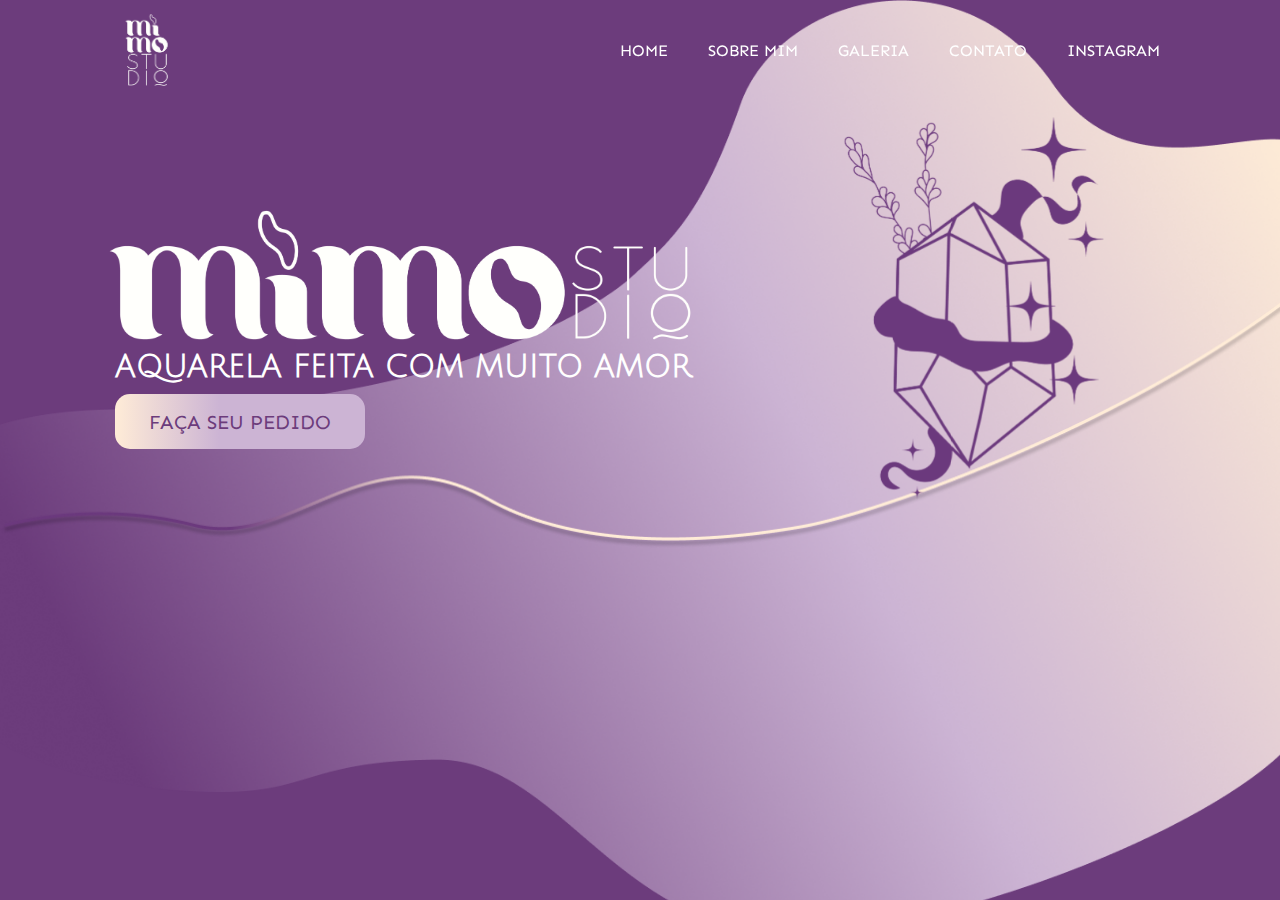
<file: index.html>
<!DOCTYPE html>
<html lang="pt-br">

<head>
    <meta charset="UTF-8" />
    <meta http-equiv="X-UA-Compatible" content="IE=edge" />
    <meta name="viewport" content="width=device-width, initial-scale=1.0" />
    <title>Studio Mimo</title>
    <link rel="stylesheet" href="./assets/css/style.css" />
    <link rel="shortcut icon" href="/assets/img/Prancheta 95 cópia 48.png" />
</head>

<body class="homebackground">

    <div class="nav-bar">
        <a href="index.html"><img src="assets/img/logo.png" alt="Logo" /></a>
        <ul>
            <li><a href="index.html">HOME</a></li>
            <li><a href="sobremim.html">SOBRE MIM</a></li>
            <li><a href="galeria.html">GALERIA</a></li>
            <li><a href="contato.html">CONTATO</a></li>
            <li>
                <a href="https://www.instagram.com/_studiomimo_/" target="_blank">INSTAGRAM</a>
            </li>
        </ul>
    </div>

        <div class="titlecontainer">

            <div>
                <a href="index.html"><img src="assets/img/titulo.png" alt="titulo" /></a>
            </div>

            <div>
                <h1>AQUARELA FEITA COM MUITO AMOR</h1>
            </div>
            
            <div>
                <a href="contato.html"><button>FAÇA SEU PEDIDO</button></a>
            </div>

        </div>

        <img class="illustration" src="./assets/img/diamante.png" alt="ilustraçao">

        <img class="bottonline" src="./assets/img/topline.png" alt="linha">


</body>

</html>
</file>
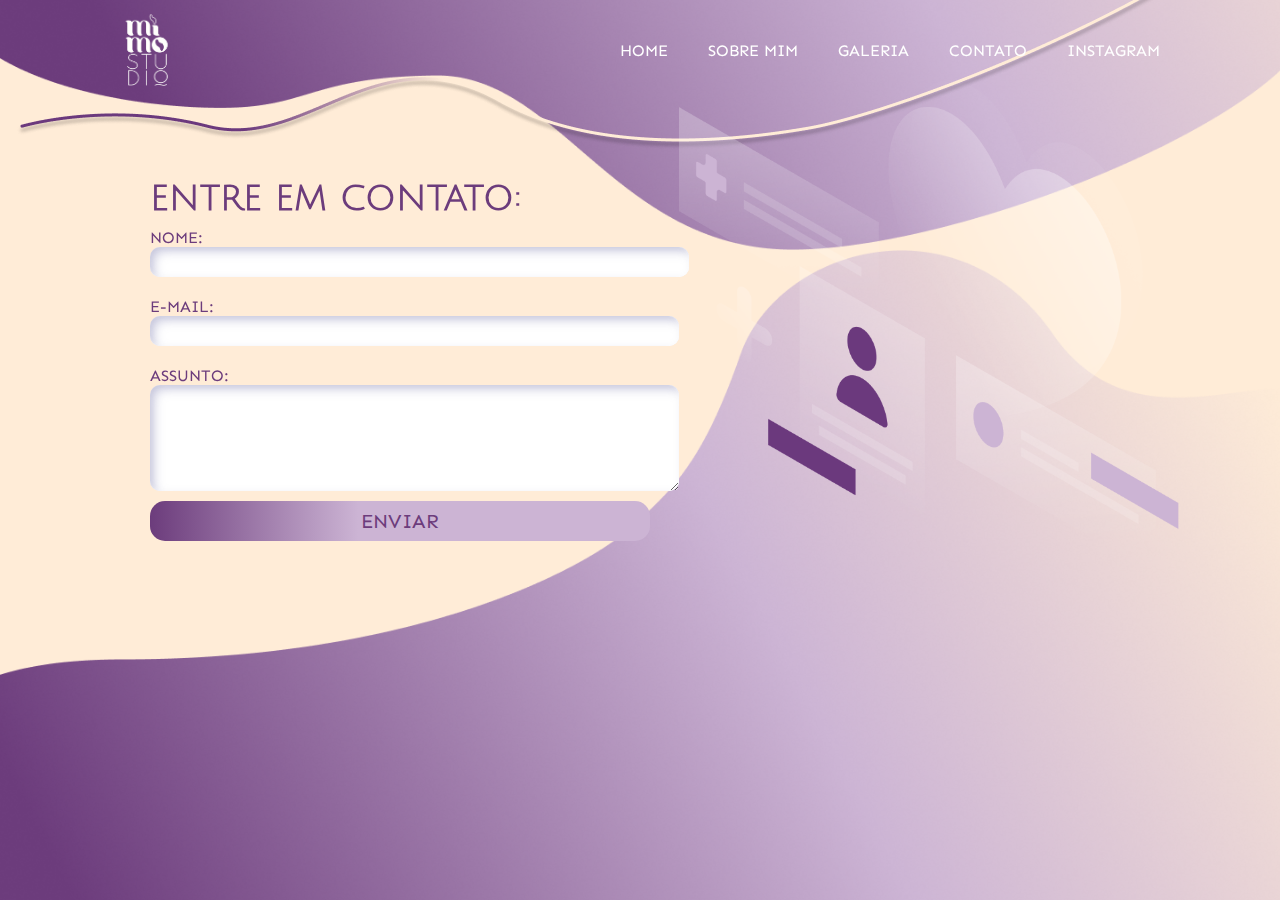
<file: contato.html>
<!DOCTYPE html>
<html lang="en">

<head>
    <meta charset="UTF-8" />
    <meta http-equiv="X-UA-Compatible" content="IE=edge" />
    <meta name="viewport" content="width=device-width, initial-scale=1.0" />
    <title>Contato</title>
    <link rel="stylesheet" href="./assets/css/style.css" />
    <link rel="shortcut icon" href="/assets/img/Prancheta 95 cópia 48.png" />
</head>

<body class="contactbackground">

    <div class="nav-bar">
        <a href="index.html"><img src="assets/img/logo.png" alt="Logo" /></a>
        <ul>
            <li><a href="index.html">HOME</a></li>
            <li><a href="sobremim.html">SOBRE MIM</a></li>
            <li><a href="galeria.html">GALERIA</a></li>
            <li><a href="contato.html">CONTATO</a></li>
            <li>
                <a href="https://www.instagram.com/_studiomimo_/" target="_blank">INSTAGRAM</a>
            </li>
        </ul>
    </div>


    <div class="contacttitle">
        <img src="./assets/img/topline.png" alt="linha">
    </div>

    <div class="contact">
        <div class="form">
            <form>
                <h2>ENTRE EM CONTATO:</h2>

                <div class="field">
                    <label for="nome">NOME:</label>
                    <input type="text" id="nome" onkeyup="validaNome()"/>
                </div>
                <div class="field" id='txtNome'></div>
                <div class="field">
                    <label for="email">E-MAIL:</label>
                    <input type="text" id="email" onkeyup="validaEmail()"/>
                </div>
                <div class="field" id='txtEmail'></div>
                <div class="field">
                    <label for="assunto">ASSUNTO:</label>
                    <textarea name="assunto" id="assunto" cols="60" rows="6"></textarea>
                </div>

                <button onclick="enviar()">ENVIAR</button>
            </form>
        </div>

        <div>
            <img src="./assets/img/contactIllustration.png" alt="">
        </div>

    </div>

    <script src="./assets/js/script.js"></script>

</body>

</html>
</file>
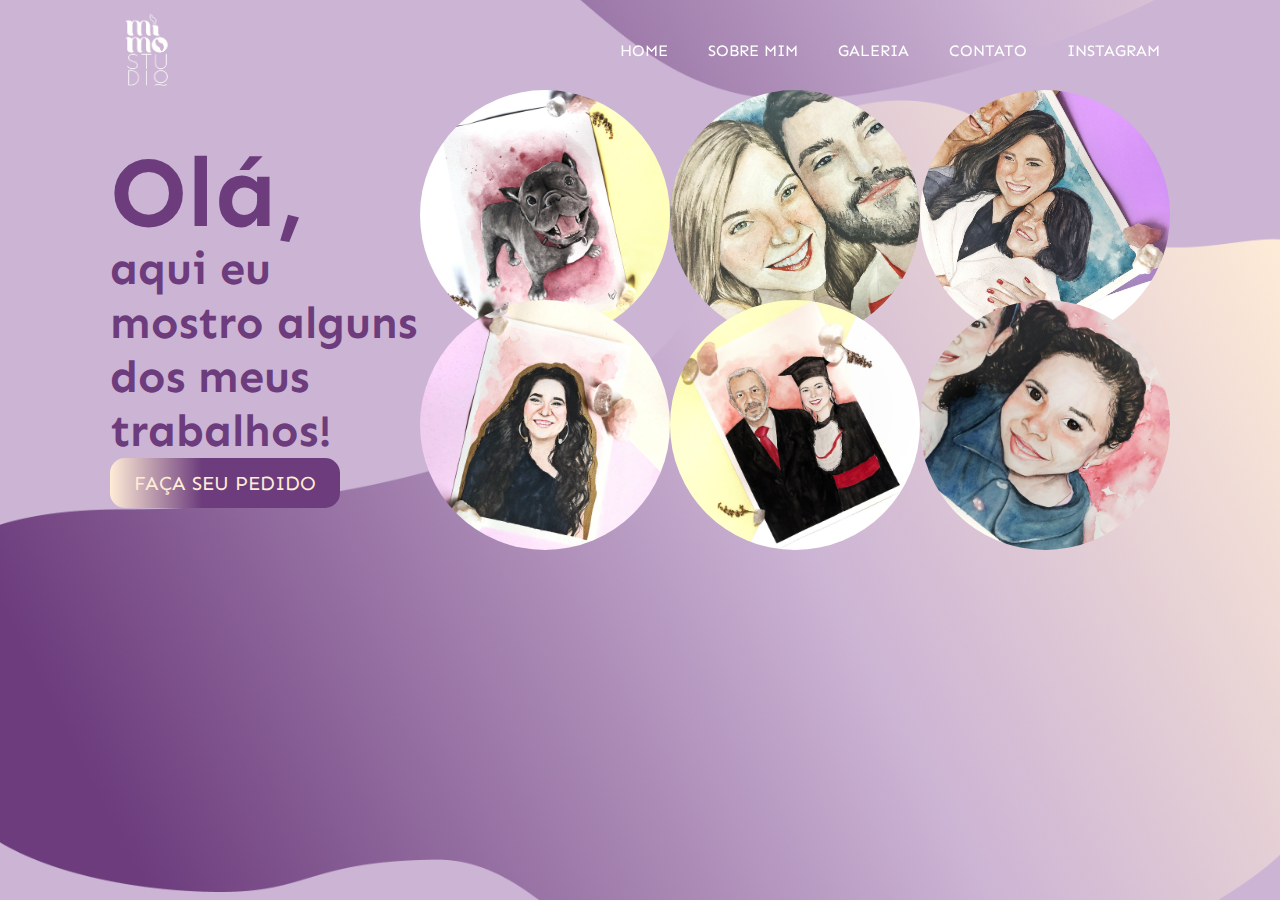
<file: galeria.html>
<!DOCTYPE html>
<html lang="en">

<head>
    <meta charset="UTF-8">
    <meta http-equiv="X-UA-Compatible" content="IE=edge">
    <meta name="viewport" content="width=device-width, initial-scale=1.0">
    <title>Galeria</title>
    <link href="https://cdn.jsdelivr.net/npm/bootstrap@5.1.3/dist/css/bootstrap.min.css" rel="stylesheet"
        integrity="sha384-1BmE4kWBq78iYhFldvKuhfTAU6auU8tT94WrHftjDbrCEXSU1oBoqyl2QvZ6jIW3" crossorigin="anonymous">
    <link rel="stylesheet" href="./assets/css/style.css" />
    <link rel="shortcut icon" href="/assets/img/Prancheta 95 cópia 48.png" />
</head>

<body>

    <body class="gallerybackground">

        <div class="nav-bar">
            <a href="index.html"><img src="assets/img/logo.png" alt="Logo" /></a>
            <ul>
                <li><a href="index.html">HOME</a></li>
                <li><a href="sobremim.html">SOBRE MIM</a></li>
                <li><a href="galeria.html">GALERIA</a></li>
                <li><a href="contato.html">CONTATO</a></li>
                <li>
                    <a href="https://www.instagram.com/_studiomimo_/" target="_blank">INSTAGRAM</a>
                </li>
            </ul>
        </div>

        <div class="gallery">

            <div class="gallerytitle">
                <h1>Olá,</h1>
                <h2>aqui eu mostro alguns dos meus trabalhos!</h2>
                <a href="contato.html"><button>FAÇA SEU PEDIDO</button></a>
            </div>

            <div class="galleryimages">
                <ul>
                    <li><a href="https://www.instagram.com/p/CFLLYZGHEBS/" target="_blank"><img
                                src="./assets/img/aquarelacachorro.jpg" alt="aquarela de cachorro"></a></li>
                    <li><a href="https://www.instagram.com/p/CSh1fVPLPbB/" target="_blank"><img
                                src="./assets/img/aquarelacasal.jpg" alt="aquarela de casal"></a></li>
                    <li><a href="https://www.instagram.com/p/CQHX2ZfrKQ3/" target="_blank"><img
                                src="./assets/img/aquarelafamilia.jpg" alt="aquarela de familia"></a></li>
                </ul>
                <ul>
                    <li><a href="https://www.instagram.com/p/CR98R-hFyA9/" target="_blank"><img
                                src="./assets/img/aquarelaretrato.jpg" alt="aquarela retrato feminino"></a></li>
                    <li><a href="https://www.instagram.com/p/CFIq6QMnTK5/" target="_blank"><img
                                src="./assets/img/aquarelaavoeneta.jpg" alt="aquarela neta e avo"></a></li>
                    <li><a href=""><img src="./assets/img/aquarelaamigas.jpg" alt="aquarela de amigas"></a></li>
                </ul>
            </div>

        </div>
    </body>

</html>
</file>
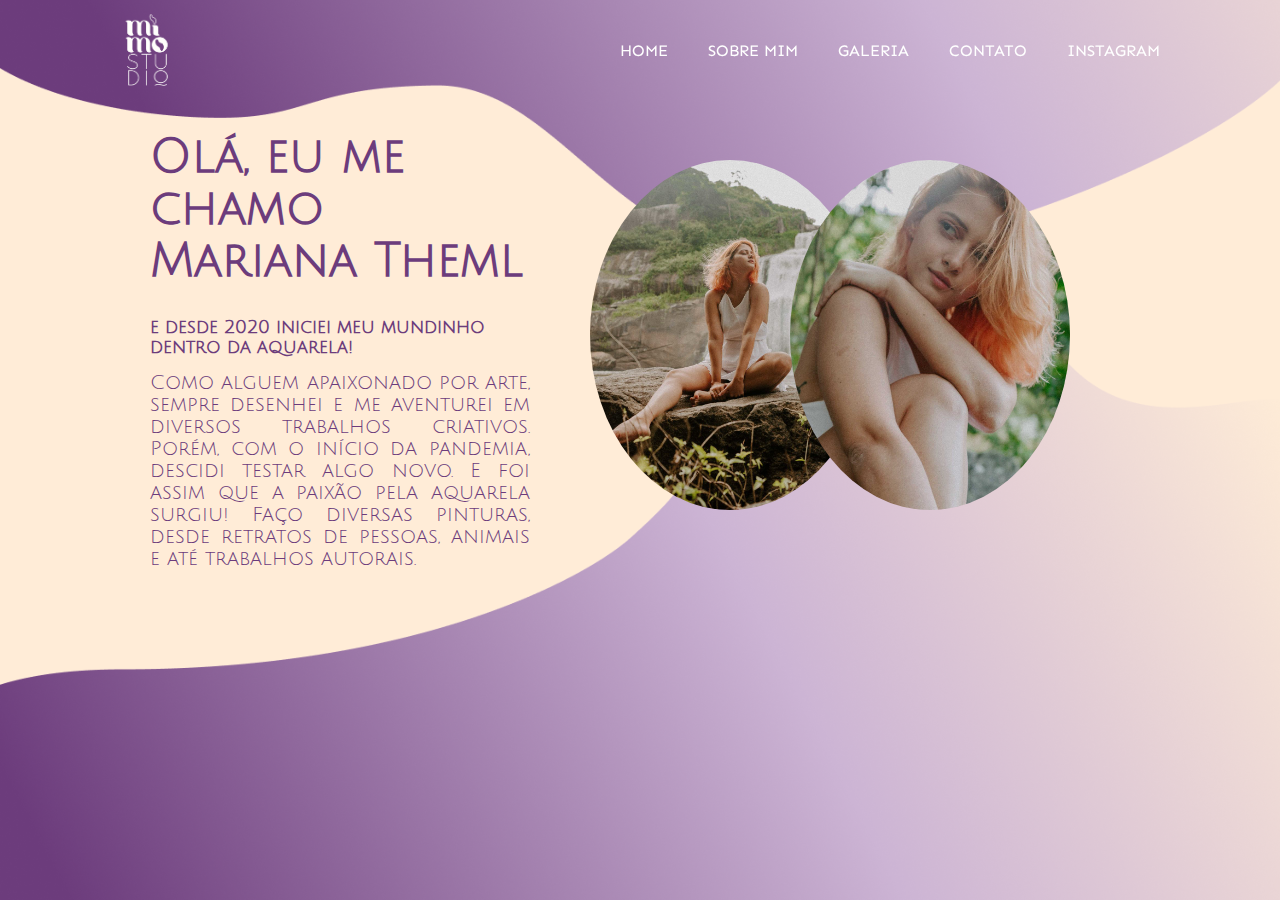
<file: sobremim.html>
<!DOCTYPE html>
<html lang="pt-br">

<head>
    <meta charset="UTF-8" />
    <meta http-equiv="X-UA-Compatible" content="IE=edge" />
    <meta name="viewport" content="width=device-width, initial-scale=1.0" />
    <title>Studio Mimo</title>
    <link rel="stylesheet" href="./assets/css/style.css" />
    <link rel="shortcut icon" href="/assets/img/Prancheta 95 cópia 48.png" />
</head>

<body class="aboutmebackground">

        <div class="nav-bar">
            <a href="index.html"><img src="assets/img/logo.png" alt="Logo" /></a>
            <ul>
                <li><a href="index.html">HOME</a></li>
                <li><a href="sobremim.html">SOBRE MIM</a></li>
                <li><a href="galeria.html">GALERIA</a></li>
                <li><a href="contato.html">CONTATO</a></li>
                <li>
                    <a href="https://www.instagram.com/_studiomimo_/" target="_blank">INSTAGRAM</a>
                </li>
            </ul>
        </div>

        <div class="aboutme">
            <div class=" text">
                <h1>Olá, eu me chamo Mariana Theml</h1>
                
                <h2>e desde 2020 iniciei meu mundinho dentro da aquarela!</h2>
                <p>Como alguem apaixonado por arte, sempre desenhei e me aventurei em diversos trabalhos criativos. Porém, com o início da pandemia, descidi testar algo novo. E foi assim que a paixão pela aquarela surgiu! Faço diversas pinturas, desde retratos de pessoas, animais e até trabalhos autorais.</p>
            </div>

            <div class="images">               
                <img src="assets/img/me2.jpg" alt="Foto de perfil">
                <img src="assets/img/me.jpg" alt="Foto de perfil">
            </div>
        </div>
</body>
</html>
</file>
<file: assets/css/style.css>
@import url('https://fonts.googleapis.com/css2?family=Julius+Sans+One&family=Oxygen:wght@700&family=Rubik&family=Sen:wght@700&display=swap');
@import url('https://fonts.googleapis.com/css2?family=Julius+Sans+One&family=Oxygen:wght@700&family=Rubik&display=swap');
@import url(https://fonts.googleapis.com/css2?family=Oxygen:wght@700&family=Rubik&display=swap);

* {
    padding: 0;
    margin: 0;
}

/* -------------- menu -------------- */

.nav-bar {
    display: flex;
    justify-content: space-between;
    position: fixed;
    height: 100px;
    width: 100%;
}

.nav-bar a {
    display: flex;
    margin: 0 100px;
}

.nav-bar ul {
    list-style: none;
    display: flex;
    justify-content: space-around;
    margin: 0 100px;
    align-items: center;
}

.nav-bar ul li a {
    text-decoration: none;
    color: white;
    margin: 0 20px ;
    font-size: 15;
    font-family: 'Sen', sans-serif;
}

.nav-bar ul li a:hover {
    color: #ccb4d4;
    transform: scale(1.20);
}

/* -------------- homepage -------------- */

.homebackground {
    background-color: #6c3c7c;
    background-image: url(../img/gradientform.png);
    display: flex;
    flex-direction: column;
    background-size: cover;
}

.titlecontainer {
    display: flex;
    flex-direction: column;
    margin: 200px 50px ;
}

.titlecontainer img {
    display: flex;
    width: 700px;
    height: 150px;
    object-fit: cover;
    
}

.titlecontainer h1 {
    color: white;
    font-size: 31px;
    font-family: 'Julius Sans One', sans-serif;
    padding: 0 65px;
}

.titlecontainer button {
    margin: 10px 65px;
    color: #6c3c7c;
    background: linear-gradient(270deg, #ccb4d4 58.33%, #FFECD7 100%);
    border-radius: 15px;
    width: 250px;
    height: 55px;
    font-size: 20px;
    font-family: 'Sen', sans-serif;
    cursor: pointer;
    border: 0;
    position: absolute;
}

.titlecontainer button:hover {
    margin: 8px 65px;
    color: #6c3c7c;
    background: linear-gradient(270deg, #FFECD7 30%, #ccb4d4 100%);
    transform: scale(0.95);
    font-family: 'Sen', sans-serif;
    cursor: pointer;
    transform: scale(0.95);
    transition-duration: 0.3s;
    transition-timing-function: ease-in;
    transition-property: all;
}

.illustration {
    display: flex;
    position:relative;
    width: 35%;
    margin: -500px 0 0px 750px ;
}

.bottonline {
    display: flex;
    margin: -230px 0;
}

/* -------------- aboutme -------------- */

.aboutmebackground {
    background-color: #FFECD7;
    display: flex;
    background-image: url(../img/gradientform.png);
    background-position: 0 260px;
    flex-direction: column;
    background-size: cover;
}

.aboutme {
    display: flex;
    justify-content: center;
    align-items: center;
    margin: 100px 150px;
}

.images {
    display: flex;
    position: relative;
    margin: 100px;
}

.images img{
    display: flex;
    position: relative;
    margin: -40px;
    border-radius: 100%;
    width: 280px;
}

.images img:hover {
    transform: scale(1.2);
    transition-duration: 0.3s;
    transition-timing-function: ease-in;
    transition-property: all;
}
.text h1 {
    font-size: 47px;
    margin: 30px 0;
    font-family: 'Julius Sans One', sans-serif;
    color: #6c3c7c;
}

.text h2 {
    display: flex;
    margin: 15px 0;
    font-size: 18px;
    font-family: 'Julius Sans One', sans-serif;
    color: #6c3c7c;
}

.text p {
    font-size: 20px;
    text-align: justify;
    color: #6c3c7c;
    font-family: 'Julius Sans One', sans-serif;
}


/* -------------- gallerypage -------------- */

.gallerybackground {
    background-color: #ccb4d4;
    display: flex;
    background-image: url(../img/gradientform.png);
    background-size: cover;
    background-position: 0 100px;
    flex-direction: column;
}

.gallery {
    display: flex;
    justify-content: space-between;
    margin: 110px 110px 0;
}

.galleryimages{
    display: flex;
    flex-direction: column;
}

.galleryimages ul {
    list-style: none;
    display: flex;
}

.galleryimages ul li a img{
    display: flex;
    object-fit: cover;
    width: 250px;
    height: 250px;
    border-radius: 100%;
    margin: -20px 0;
} 

.galleryimages ul li a img:hover {
    transform: scale(1.1);
    transition-duration: 0.3s;
    transition-timing-function: ease-in;
    transition-property: all;
}

.gallerytitle {
    display: flex;
    flex-direction: column;
    justify-content: center;
    color: #6c3c7c;
}

.gallerytitle h1 {
    font-size: 100px;
    font-family: 'Sen', sans-serif;
    margin-bottom: -10px;
}

.gallerytitle h2 {
    font-size: 45px;
    font-family: 'Sen', sans-serif;
}

.gallerytitle button{
    color: #FFECD7;
    background: linear-gradient(270deg, #6c3c7c 60%, #FFECD7 100%);
    border-radius: 15px;
    width: 230px;
    height: 50px;
    font-size: 20px;
    font-family: 'Sen', sans-serif;
    cursor: pointer;
    border: 0;
}

.gallerytitle button:hover {
    color: #6c3c7c;
    background: linear-gradient(270deg, #FFECD7 30%, #6c3c7c 100%);
    transform: scale(0.95);
    font-family: 'Sen', sans-serif;
    cursor: pointer;
    transform: scale(0.95);
    transition-duration: 0.3s;
    transition-timing-function: ease-in;
    transition-property: all;
}

/* -------------- contactpage -------------- */

.contactbackground {
    background-color: #FFECD7;
    background-image: url(../img/gradientform.png);
    width: 100%;
    background-size: cover;
    background-position: 0 250px;
    display: flex;
    flex-direction: column;
}

.contacttitle {
    display: flex;
    width: 100%;
    margin: -95px 10px;
    justify-content: center;
    align-items: center;
}

.contact {
    width: 100%;
    display: flex;
    margin: 180px 150px;
    align-items: flex-start;
    color: #6c3c7c;
    position: fixed;
}

.contact h2 {
    font-family: 'Julius Sans One', sans-serif;
    font-size: 35px;
}

.contact img {
    margin: -100px 0;
    width: 500px;
}

.form {
    display: flex;
    flex-direction: column;
}

.field {
    display: flex;
    flex-direction: column;
    margin-top: 10px;
    color: #6c3c7c;
    font-family: 'Sen', sans-serif;
}

.field input {
    font-family: 'Julius Sans One', sans-serif;
    padding: 5px;
    font-size: 15px;
    border-radius: 10px;
    height: 20px;
    border: none;
    box-shadow: inset -2px -2px 4px rgba(255, 255, 255, 0.5), inset 2px 2px 4px rgba(170, 170, 204, 0.25), inset 5px 5px 10px rgba(170, 170, 204, 0.5), inset -5px -5px 10px #FFFFFF;
}

.field textarea {
    font-family: 'Julius Sans One', sans-serif;
    font-size: 15px;
    padding: 5px;
    border-radius: 10px;
    border: none;
    box-shadow: inset -2px -2px 4px rgba(255, 255, 255, 0.5), inset 2px 2px 4px rgba(170, 170, 204, 0.25), inset 5px 5px 10px rgba(170, 170, 204, 0.5), inset -5px -5px 10px #FFFFFF;
}

.form button {
    margin: 10px 0;
    color: #6c3c7c;
    background: linear-gradient(270deg, #ccb4d4 58.33%, #6c3c7c 100%);
    border-radius: 15px;
    width: 500px;
    height: 40px;
    font-size: 20px;
    font-family: 'Sen', sans-serif;
    cursor: pointer;
    border: 0;
    position: fixed;
}

.form button:hover {
    color: #FFECD7;
    background: linear-gradient(270deg, #6c3c7c 30%, #ccb4d4 100%);
    transform: scale(0.95);
    font-family: 'Sen', sans-serif;
    cursor: pointer;
    transform: scale(0.95);
    transition-duration: 0.3s;
    transition-timing-function: ease-in;
    transition-property: all;
}
</file>
